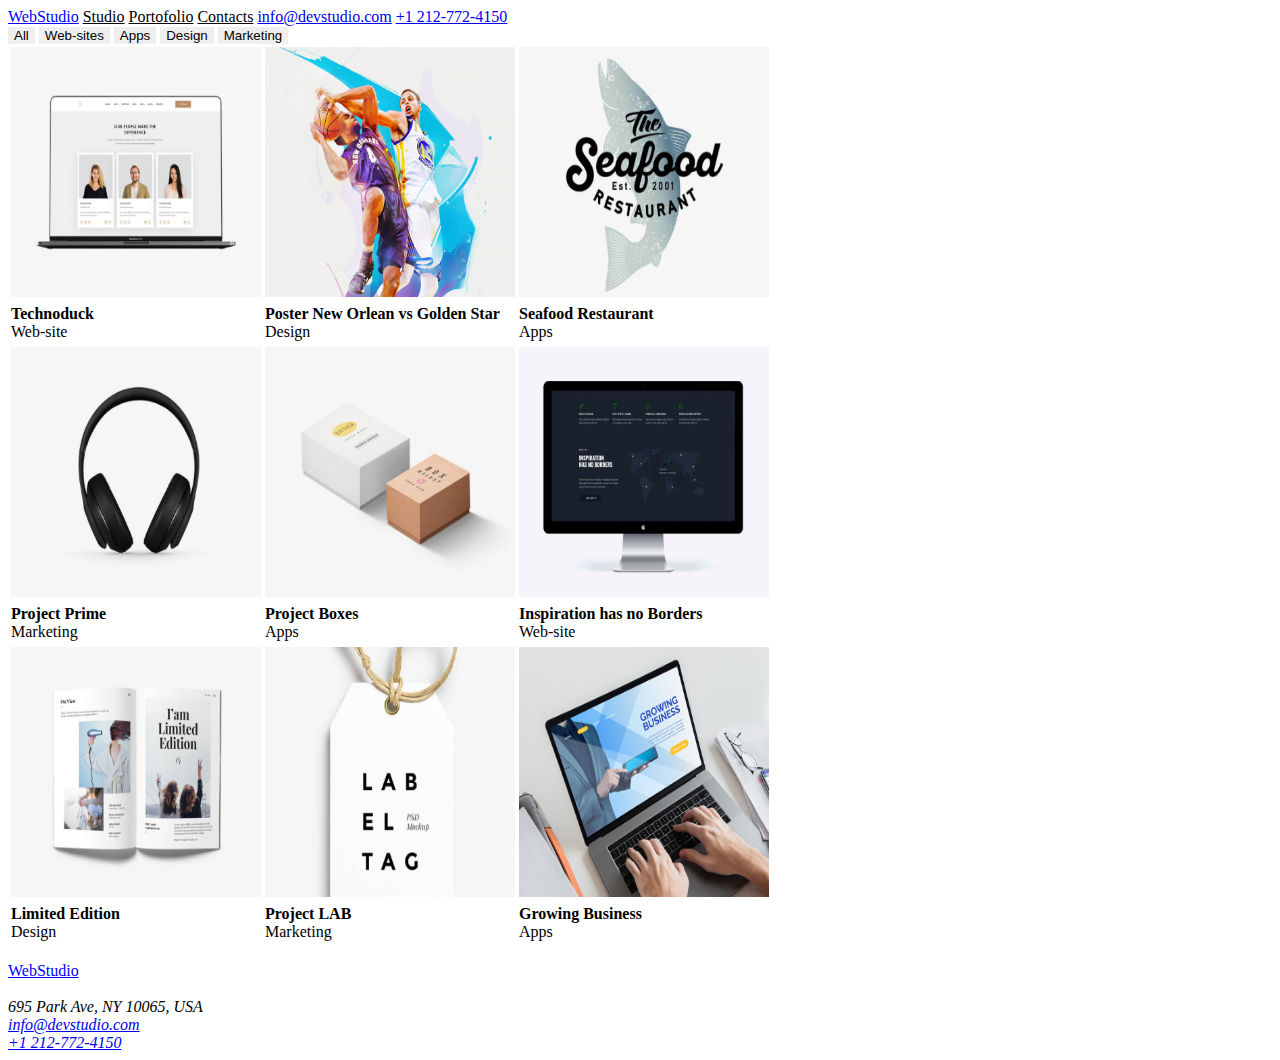
<file: portofolio.html>
<!DOCTYPE html>
<html lang="en">
  <head>
    <meta charset="UTF-8" />
    <meta http-equiv="X-UA-Compatible" content="IE=edge" />
    <meta name="viewport" content="width=device-width, initial-scale=1.0" />
  </head>
</html>
<body>
  <header>
    <nav>
      <a href="index.html" style="color: blue">WebStudio</a>
      <a href="studio.html" style="color: black">Studio</a>
      <a href="portofolio.html" style="color: black">Portofolio</a>
      <a href="contacts.html" style="color: black">Contacts</a>
      <a href="mailto:info@devstudio.com">info@devstudio.com</a>
      <a href="tel:+1 212-772-4150">+1 212-772-4150</a>
    </nav>
  </header>
  <main>
    <section>
      <button type="button" style="border: none">All</button>
      <button type="button" style="border: none">Web-sites</button>
      <button type="button" style="border: none">Apps</button>
      <button type="button" style="border: none">Design</button>
      <button type="button" style="border: none">Marketing</button>
    </section>
    <table>
     <tr>
      <td><img src="./imgs/Technoduck.png"alt="laptop"width="250"height="250"/></td>
      <td><img src="./imgs/basketball.png "alt="basketball"width="250"height="250"/></td>
      <td><img src="./imgs/seafood.png"alt="poster"width="250"height="250"/></td>
     </tr>
     <tr>
      <td><b>Technoduck</b></br>Web-site</td>
      <td><b>Poster New Orlean vs Golden Star</b></br>Design</td>
      <td><b>Seafood Restaurant</b></br>Apps</td>
     </tr>
    </table>
    <table>
     <tr>
      <td><img src="./imgs/headphones.jpg"alt="lheadphones"width="250"height="250"/></td>
      <td><img src="./imgs/boxes.jpg "alt="boxes"width="250"height="250"/></td>
      <td><img src="./imgs/monitor.jpg"alt="monitor"width="250"height="250"/></td>
     </tr>
     <tr>
      <td><b>Project Prime</b></br>Marketing</td>
      <td><b>Project Boxes</b></br>Apps</td>
      <td><b>Inspiration has no Borders</b></br>Web-site</td>
     </tr>
    </table>
    <table>
     <tr>
      <td><img src="./imgs/book.jpg"alt="book"width="250"height="250"/></td>
      <td><img src="./imgs/label.jpg"alt="tag"width="250"height="250"/></td>
      <td><img src="./imgs/laptop.jpg"alt="laptop"width="250"height="250"/></td>
     </tr>
     <tr>
      <td><b>Limited Edition</b></br>Design</td>
      <td><b>Project LAB</b></br>Marketing</td>
      <td><b>Growing Business</b></br>Apps</td>
     </tr>
    </table>
  </main>
  <footer>
    <br/>
      <a href="index.html" style="color: blue">WebStudio</a>
      <br/>
      <br/>
      <address>
        695 Park Ave, NY 10065, USA</br>
        <a href="mailto:info@devstudio.com">info@devstudio.com</a></br>
        <a href="tel:+1 212-772-4150">+1 212-772-4150</a>
      </address>
  </footer> 
</body>
</file>
